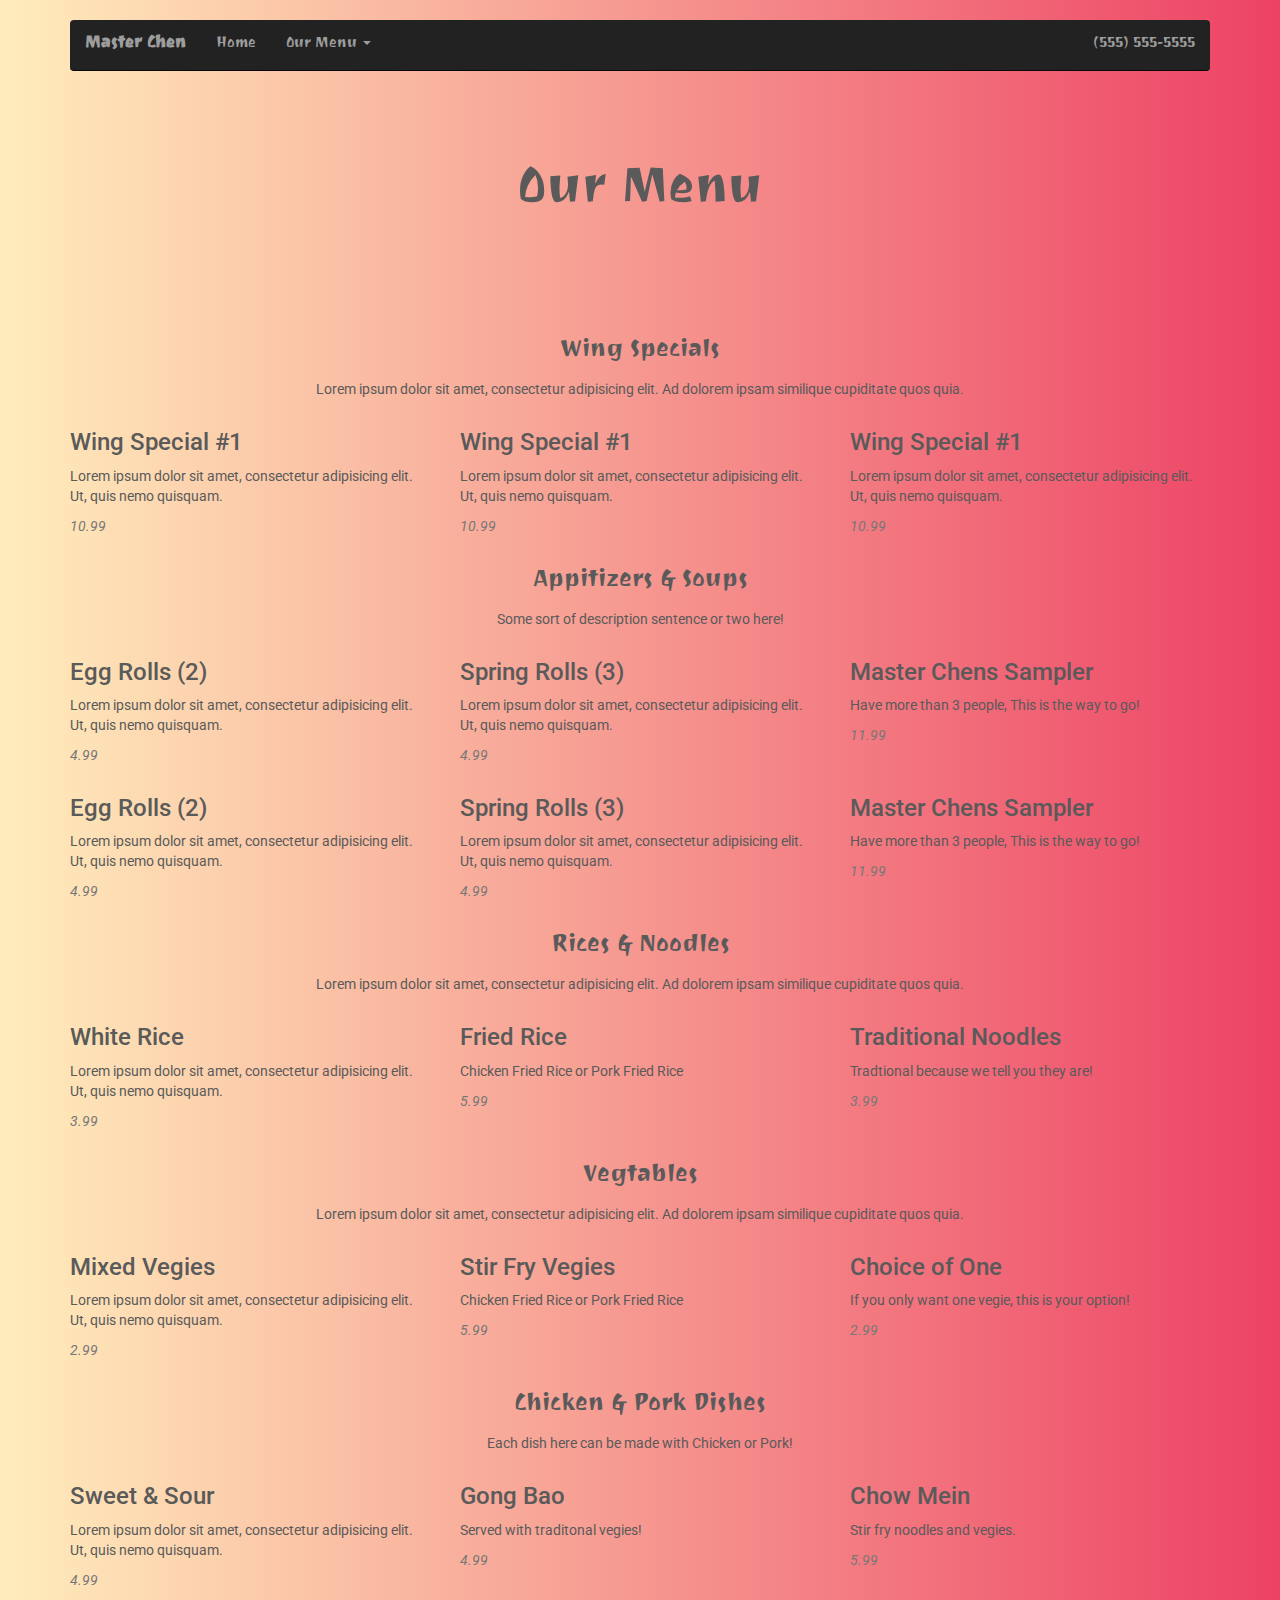
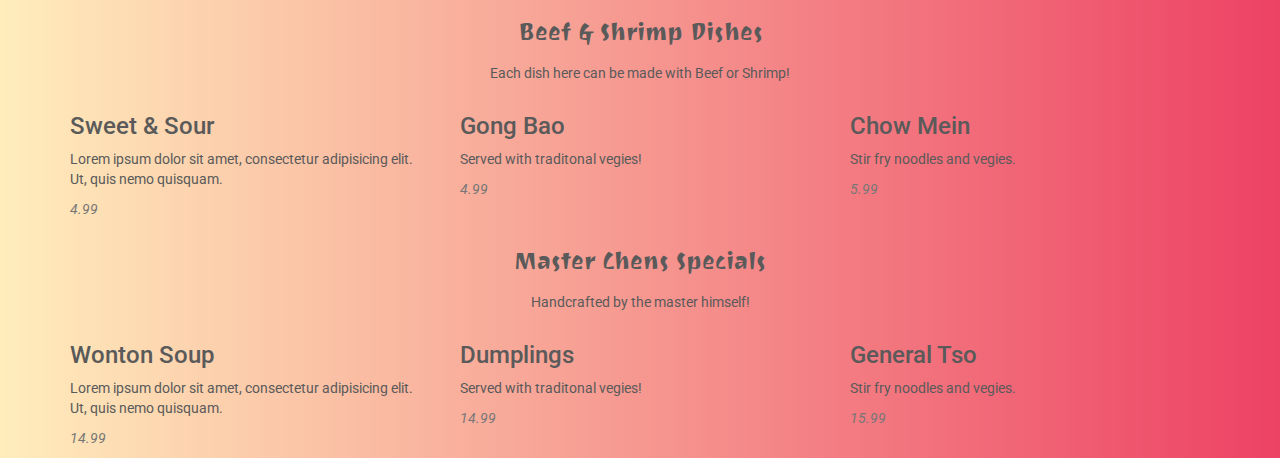
<file: menu.html>
<!DOCTYPE html>
<html lang="en">
<head>
  <meta charset="UTF-8">
  <title>Master Chens | Menu</title>
  <link rel="stylesheet" href="https://maxcdn.bootstrapcdn.com/bootstrap/3.3.7/css/bootstrap.min.css">
  <link rel="stylesheet" href="https://maxcdn.bootstrapcdn.com/font-awesome/4.6.3/css/font-awesome.min.css">
  <link href="https://fonts.googleapis.com/css?family=Ravi+Prakash|Roboto:400,700" rel="stylesheet">
  <link rel="stylesheet" href="styles.css">
</head>
<!-- NAVBAR
================================================== -->
<body>
  <div class="navbar-wrapper">
    <div class="container">

      <nav class="navbar navbar-inverse navbar-static-top">
        <div class="container">
          <div class="navbar-header">
            <button type="button" class="navbar-toggle collapsed" data-toggle="collapse" data-target="#navbar" aria-expanded="false" aria-controls="navbar">
              <span class="sr-only">Toggle navigation</span>
              <span class="icon-bar"></span>
              <span class="icon-bar"></span>
              <span class="icon-bar"></span>
            </button>
            <a class="navbar-brand" href="index.html">Master Chen</a>
          </div>
          <div id="navbar" class="navbar-collapse collapse">
            <ul class="nav navbar-nav">
              <li><a href="index.html">Home</a></li>
              <li class="dropdown">
                <a href="#" class="dropdown-toggle active" data-toggle="dropdown" role="button" aria-haspopup="true" aria-expanded="false">Our Menu <span class="caret"></span></a>
                <ul class="dropdown-menu">
                  <li><a href="menu#wings">Wing Specials</a></li>
                  <li><a href="menu.html#apps">Appetizers & Soups</a></li>
                  <li><a href="menu.html#ricenoodles">Fried Rice & Noodles</a></li>
                  <li><a href="menu.html#vegtables">Vegtables</a></li>
                  <li><a href="menu.html#chickenpork">Chicken & Pork</a></li>
                  <li><a href="menu.html#beefshrimp">Beef & Shrimp</a></li>
                  <li><a href="menu.html#chefspecials">Chef Specialties</a></li>
                  <li><a href="menu.html#comboplates">Combination Platters</a></li>
                </ul>
              </li>
            </ul>
            <ul class="nav navbar-nav navbar-right">
              <li><a href="#">(555) 555-5555</a></li>
            </ul>
          </div>
        </div>
      </nav>
      <div class="row">
        <div class="col-md-12">
          <div class="jumbotron text-center">
            <h1>Our Menu</h1>
          </div>
        </div>
      </div>

    <section id="wings">
      <div class="row">
        <div class="col-md-12 text-center">
          <h2 class="menuheadings">Wing Specials</h2>
          <p>Lorem ipsum dolor sit amet, consectetur adipisicing elit. Ad dolorem ipsam similique cupiditate quos quia.</p>
        </div>
      </div>
      <div class="row">
        <div class="col-md-4">
          <h3>Wing Special #1</h3>
          <p>Lorem ipsum dolor sit amet, consectetur adipisicing elit. Ut, quis nemo quisquam.</p>
          <p class="text-muted"><em>10.99</em></p>
        </div>
        <div class="col-md-4">
          <h3>Wing Special #1</h3>
          <p>Lorem ipsum dolor sit amet, consectetur adipisicing elit. Ut, quis nemo quisquam.</p>
          <p class="text-muted"><em>10.99</em></p>
        </div>
        <div class="col-md-4">
          <h3>Wing Special #1</h3>
          <p>Lorem ipsum dolor sit amet, consectetur adipisicing elit. Ut, quis nemo quisquam.</p>
          <p class="text-muted"><em>10.99</em></p>
        </div>
      </div> <!--end item row -->
    </section>

    <section id="apps">
      <div class="row">
        <div class="col-md-12 text-center">
          <h2 class="menuheadings">Appitizers & Soups</h2>
          <p>Some sort of description sentence or two here!</p>
        </div>
      </div>
      <div class="row">
        <div class="col-md-4">
          <h3>Egg Rolls (2)</h3>
          <p>Lorem ipsum dolor sit amet, consectetur adipisicing elit. Ut, quis nemo quisquam.</p>
          <p class="text-muted"><em>4.99</em></p>
        </div>
        <div class="col-md-4">
          <h3>Spring Rolls (3)</h3>
          <p>Lorem ipsum dolor sit amet, consectetur adipisicing elit. Ut, quis nemo quisquam.</p>
          <p class="text-muted"><em>4.99</em></p>
        </div>
        <div class="col-md-4">
          <h3>Master Chens Sampler</h3>
          <p>Have more than 3 people, This is the way to go!</p>
          <p class="text-muted"><em>11.99</em></p>
        </div>
      </div> <!--end item row -->
      <div class="row">
        <div class="col-md-4">
          <h3>Egg Rolls (2)</h3>
          <p>Lorem ipsum dolor sit amet, consectetur adipisicing elit. Ut, quis nemo quisquam.</p>
          <p class="text-muted"><em>4.99</em></p>
        </div>
        <div class="col-md-4">
          <h3>Spring Rolls (3)</h3>
          <p>Lorem ipsum dolor sit amet, consectetur adipisicing elit. Ut, quis nemo quisquam.</p>
          <p class="text-muted"><em>4.99</em></p>
        </div>
        <div class="col-md-4">
          <h3>Master Chens Sampler</h3>
          <p>Have more than 3 people, This is the way to go!</p>
          <p class="text-muted"><em>11.99</em></p>
        </div>
      </div> <!--end item row -->
    </section>

    <section id="ricenoodles">
      <div class="row">
        <div class="col-md-12 text-center">
          <h2 class="menuheadings">Rices & Noodles</h2>
          <p>Lorem ipsum dolor sit amet, consectetur adipisicing elit. Ad dolorem ipsam similique cupiditate quos quia.</p>
        </div>
      </div>
      <div class="row">
        <div class="col-md-4">
          <h3>White Rice</h3>
          <p>Lorem ipsum dolor sit amet, consectetur adipisicing elit. Ut, quis nemo quisquam.</p>
          <p class="text-muted"><em>3.99</em></p>
        </div>
        <div class="col-md-4">
          <h3>Fried Rice</h3>
          <p>Chicken Fried Rice or Pork Fried Rice</p>
          <p class="text-muted"><em>5.99</em></p>
        </div>
        <div class="col-md-4">
          <h3>Traditional Noodles</h3>
          <p>Tradtional because we tell you they are!</p>
          <p class="text-muted"><em>3.99</em></p>
        </div>
      </div> <!--end item row -->
    </section>

    <section id="vegtables">
      <div class="row">
        <div class="col-md-12 text-center">
          <h2 class="menuheadings">Vegtables</h2>
          <p>Lorem ipsum dolor sit amet, consectetur adipisicing elit. Ad dolorem ipsam similique cupiditate quos quia.</p>
        </div>
      </div>
      <div class="row">
        <div class="col-md-4">
          <h3>Mixed Vegies</h3>
          <p>Lorem ipsum dolor sit amet, consectetur adipisicing elit. Ut, quis nemo quisquam.</p>
          <p class="text-muted"><em>2.99</em></p>
        </div>
        <div class="col-md-4">
          <h3>Stir Fry Vegies</h3>
          <p>Chicken Fried Rice or Pork Fried Rice</p>
          <p class="text-muted"><em>5.99</em></p>
        </div>
        <div class="col-md-4">
          <h3>Choice of One</h3>
          <p>If you only want one vegie, this is your option!</p>
          <p class="text-muted"><em>2.99</em></p>
        </div>
      </div> <!--end item row -->
    </section>

    <section id="chickenpork">
      <div class="row">
        <div class="col-md-12 text-center">
          <h2 class="menuheadings">Chicken & Pork Dishes</h2>
          <p>Each dish here can be made with Chicken or Pork!</p>
        </div>
      </div>
      <div class="row">
        <div class="col-md-4">
          <h3>Sweet & Sour</h3>
          <p>Lorem ipsum dolor sit amet, consectetur adipisicing elit. Ut, quis nemo quisquam.</p>
          <p class="text-muted"><em>4.99</em></p>
        </div>
        <div class="col-md-4">
          <h3>Gong Bao</h3>
          <p>Served with traditonal vegies!</p>
          <p class="text-muted"><em>4.99</em></p>
        </div>
        <div class="col-md-4">
          <h3>Chow Mein</h3>
          <p>Stir fry noodles and vegies.</p>
          <p class="text-muted"><em>5.99</em></p>
        </div>
      </div> <!--end item row -->
    </section>

    <section id="beefshrimp">
      <div class="row">
        <div class="col-md-12 text-center">
          <h2 class="menuheadings">Beef & Shrimp Dishes</h2>
          <p>Each dish here can be made with Beef or Shrimp!</p>
        </div>
      </div>
      <div class="row">
        <div class="col-md-4">
          <h3>Sweet & Sour</h3>
          <p>Lorem ipsum dolor sit amet, consectetur adipisicing elit. Ut, quis nemo quisquam.</p>
          <p class="text-muted"><em>4.99</em></p>
        </div>
        <div class="col-md-4">
          <h3>Gong Bao</h3>
          <p>Served with traditonal vegies!</p>
          <p class="text-muted"><em>4.99</em></p>
        </div>
        <div class="col-md-4">
          <h3>Chow Mein</h3>
          <p>Stir fry noodles and vegies.</p>
          <p class="text-muted"><em>5.99</em></p>
        </div>
      </div> <!--end item row -->
    </section>

    <section id="chefspecials">
      <div class="row">
        <div class="col-md-12 text-center">
          <h2 class="menuheadings">Master Chens Specials</h2>
          <p>Handcrafted by the master himself!</p>
        </div>
      </div>
      <div class="row">
        <div class="col-md-4">
          <h3>Wonton Soup</h3>
          <p>Lorem ipsum dolor sit amet, consectetur adipisicing elit. Ut, quis nemo quisquam.</p>
          <p class="text-muted"><em>14.99</em></p>
        </div>
        <div class="col-md-4">
          <h3>Dumplings</h3>
          <p>Served with traditonal vegies!</p>
          <p class="text-muted"><em>14.99</em></p>
        </div>
        <div class="col-md-4">
          <h3>General Tso</h3>
          <p>Stir fry noodles and vegies.</p>
          <p class="text-muted"><em>15.99</em></p>
        </div>
      </div> <!--end item row -->
    </section>

    </div>
  </div>

</div><!-- /.container -->


<script src="https://code.jquery.com/jquery-2.2.4.min.js" integrity="sha256-BbhdlvQf/xTY9gja0Dq3HiwQF8LaCRTXxZKRutelT44="
crossorigin="anonymous"></script>
<script src="https://maxcdn.bootstrapcdn.com/bootstrap/3.3.7/js/bootstrap.min.js"></script>
</body>
</html>
</file>
<file: styles.css>
/* GLOBAL STYLES
-------------------------------------------------- */
/* Padding below the footer and lighter body text */

body {
  padding-bottom: 40px;
  color: #5a5a5a;
  font-family: "Roboto";
  background: #ED4264; /* fallback for old browsers */
background: -webkit-linear-gradient(right, #ED4264, #FFEDBC);
background: -o-linear-gradient(right, #ED4264, #FFEDBC);
background: linear-gradient(to left, #ED4264, #FFEDBC); /* Chrome 10-25, Safari 5.1-6 */ /* W3C, IE 10+/ Edge, Firefox 16+, Chrome 26+, Opera 12+, Safari 7+ */

}




/* CUSTOMIZE THE NAVBAR
-------------------------------------------------- */

/* Special class on .container surrounding .navbar, used for positioning it into place. */
.navbar-wrapper {
  position: absolute;
  top: 0;
  right: 0;
  left: 0;
  z-index: 20;
}

/* Flip around the padding for proper display in narrow viewports */
.navbar-wrapper > .container {
  padding-right: 0;
  padding-left: 0;
}
.navbar-wrapper .navbar {
  padding-right: 15px;
  padding-left: 15px;
}
.navbar-wrapper .navbar .container {
  width: auto;
}


/* CUSTOMIZE THE CAROUSEL
-------------------------------------------------- */

/* Carousel base class */
.carousel {
  height: 500px;
  margin-bottom: 60px;
}
/* Since positioning the image, we need to help out the caption */
.carousel-caption {
  z-index: 10;
}

/* Declare heights because of positioning of img element */
.carousel .item {
  height: 500px;
  background-color: #777;
}
.carousel-inner > .item > img {
  position: absolute;
  top: 0;
  left: 0;
  min-width: 100%;
  height: 500px;
}


/* MARKETING CONTENT
-------------------------------------------------- */

/* Center align the text within the three columns below the carousel */
.marketing .col-lg-4 {
  margin-bottom: 20px;
  text-align: center;
}
.marketing h2 {
  font-weight: normal;
  text-decoration: underline;
  color: #ccc;
  text-shadow: 2px 2px rgba(0, 0, 0, .7);
}
.marketing .col-lg-4 p {
  margin-right: 10px;
  margin-left: 10px;
  color: #fff;
  text-shadow: 2px 2px rgba(0, 0, 0, .7);
}

p > a {
  text-shadow: none;
}

.fa{
  color: #ccc;
  text-shadow: 2px 2px rgba(0, 0, 0, .7);
}

/* Featurettes
------------------------- */

.featurette-divider {
  margin: 80px 0; /* Space out the Bootstrap <hr> more */
}

hr{
  border-top: 1px solid rgba(255, 251, 33, .6);
}

/* Thin out the marketing headings */
.featurette-heading {
  font-weight: 300;
  line-height: 1;
  letter-spacing: -1px;
}

.featurette-image{
  margin-top: 90px;
}

h2.featurette-heading{
  text-decoration: none;
}


/* RESPONSIVE CSS
-------------------------------------------------- */

@media (min-width: 768px) {
  /* Navbar positioning foo */
  .navbar-wrapper {
    margin-top: 20px;
  }
  .navbar-wrapper .container {
    padding-right: 15px;
    padding-left: 15px;
  }
  .navbar-wrapper .navbar {
    padding-right: 0;
    padding-left: 0;
  }

  /* The navbar becomes detached from the top, so we round the corners */
  .navbar-wrapper .navbar {
    border-radius: 4px;
  }

  /* Bump up size of carousel content */
  .carousel-caption p {
    margin-bottom: 20px;
    font-size: 21px;
    line-height: 1.4;
  }

  .featurette-heading {
    font-size: 50px;
  }
}

@media (min-width: 992px) {
  .featurette-heading {
    margin-top: 120px;
  }
}

/*custom styles*/

/*fonts*/

.navbar-brand{
  font-family: 'Ravi Prakash', cursive;
  font-weight: bold;
  font-size: 1.5em;
}

.navbar-inverse .navbar-nav>.active>a, .navbar-inverse .navbar-nav>.active>a:focus, .navbar-inverse .navbar-nav>.active>a:hover{
  font-size: 1.3em;
  font-family: 'Ravi Prakash', cursive;
}

.navbar-inverse .navbar-nav>li>a{
  font-size: 1.3em;
  font-family: 'Ravi Prakash', cursive;
}

.dropdown-menu>li>a{
  font-family: "Roboto",
  font-weight: 400;
  font-size: 1.2em;
}

.carousel-caption{
  font-family: "Roboto";
  font-weight: 700;
  font-size: 1.7em;
}


/*jumbotron*/
.jumbotron {
  background: transparent;
}

.jumbotron h1{
  font-family: 'Ravi Prakash', cursive;
}

/*menu styles*/
.menuheadings{
  font-family: 'Ravi Prakash', cursive;
  font-size: 2.3 em;
}
</file>
